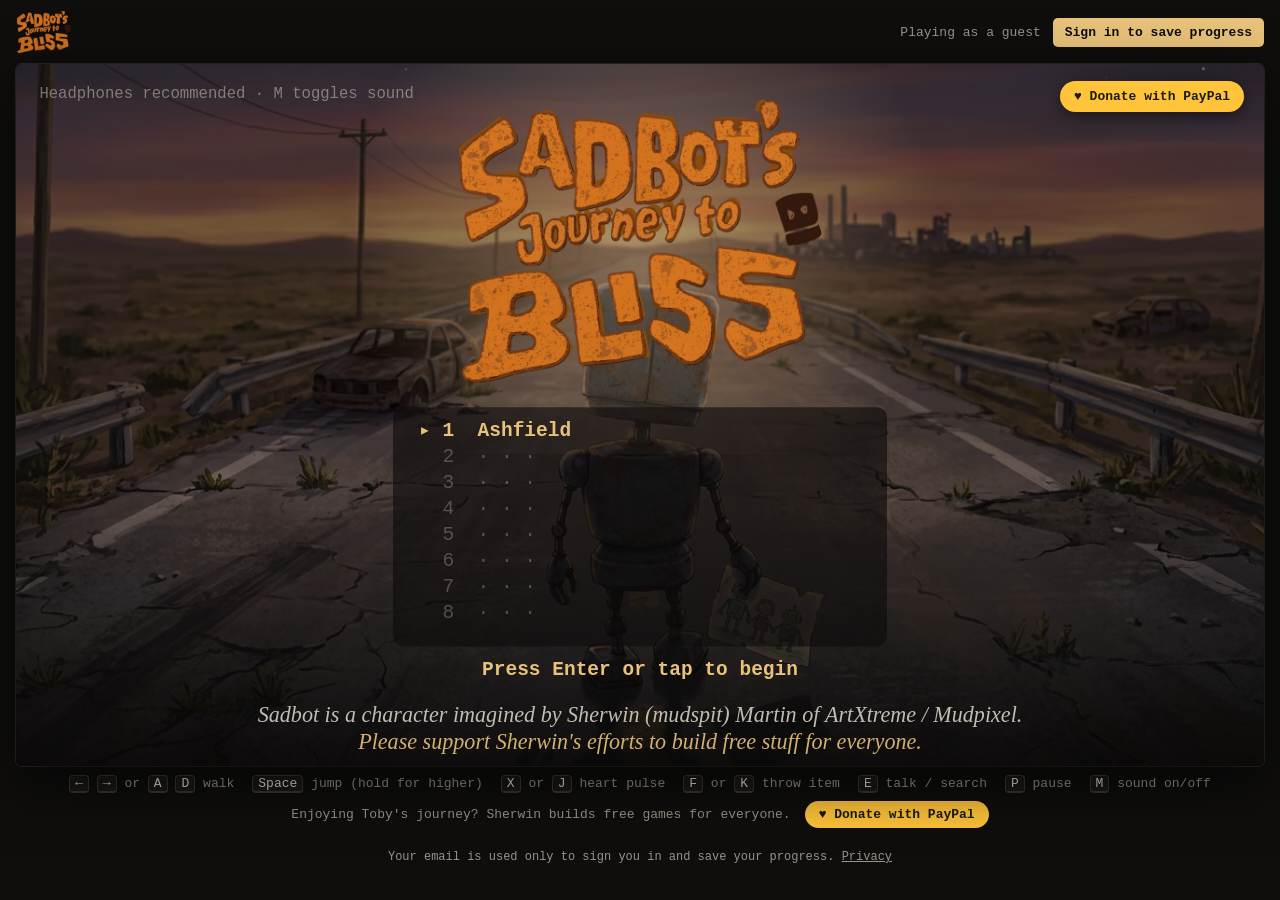
<file: index.html>
<!doctype html>
<html lang="en">
<head>
  <meta charset="utf-8">
  <meta name="viewport" content="width=device-width, initial-scale=1, maximum-scale=1, user-scalable=no, viewport-fit=cover">
  <meta http-equiv="Content-Security-Policy" content="default-src 'self'; script-src 'self'; style-src 'self' https://fonts.googleapis.com; font-src https://fonts.gstatic.com; img-src 'self' data: blob:; media-src 'self'; connect-src 'self' https://tbijvhubsshelptazrtp.supabase.co wss://tbijvhubsshelptazrtp.supabase.co; object-src 'none'; base-uri 'self'; form-action 'self'; upgrade-insecure-requests">
  <meta name="referrer" content="strict-origin-when-cross-origin">
  <meta name="description" content="A side-scrolling adventure about Toby, a rusted companion robot crossing a collapsed world to find Kevin.">
  <meta property="og:title" content="Sadbot's Journey To Bliss">
  <meta property="og:description" content="Help Toby, a sad little robot, cross a broken world to find his boy.">
  <meta property="og:image" content="https://sadbot.mudpixel.com/assets/og.jpg">
  <meta property="og:image:width" content="1200">
  <meta property="og:image:height" content="630">
  <meta property="og:url" content="https://sadbot.mudpixel.com/">
  <meta property="og:type" content="website">
  <meta name="twitter:card" content="summary_large_image">
  <meta name="twitter:image" content="https://sadbot.mudpixel.com/assets/og.jpg">
  <meta name="theme-color" content="#0f0e0d">
  <meta name="mobile-web-app-capable" content="yes">
  <meta name="apple-mobile-web-app-capable" content="yes">
  <meta name="apple-mobile-web-app-status-bar-style" content="black-translucent">
  <meta name="apple-mobile-web-app-title" content="Sadbot">
  <link rel="manifest" href="manifest.webmanifest">
  <title>Sadbot's Journey To Bliss</title>
  <link rel="icon" href="favicon.svg" type="image/svg+xml">
  <link rel="icon" href="favicon.png" type="image/png" sizes="256x256">
  <link rel="apple-touch-icon" href="apple-touch-icon.png">
  <link rel="preconnect" href="https://fonts.googleapis.com">
  <link rel="preconnect" href="https://fonts.gstatic.com" crossorigin>
  <link rel="stylesheet" href="https://fonts.googleapis.com/css2?family=Cormorant+Garamond:ital,wght@0,500;0,600;1,500;1,600&family=Courier+Prime:wght@400;700&display=swap">
  <link rel="stylesheet" href="style.css">
</head>
<body>
  <header class="topbar">
    <a class="brand" href="./" aria-label="Sadbot's Journey To Bliss"><img src="assets/logo-small.webp" alt="Sadbot's Journey To Bliss" width="360" height="284"></a>
    <div class="account" id="account" hidden>
      <span id="acct-status">Playing as a guest</span>
      <button id="acct-btn" type="button">Sign in to save progress</button>
    </div>
  </header>

  <main class="stage">
    <canvas id="game" width="960" height="540" tabindex="0" aria-label="Sadbot's Journey To Bliss game screen"></canvas>
    <a id="donate" class="donate" hidden
       href="https://www.paypal.com/donate/?business=mudspit%40gmail.com&amp;no_recurring=0&amp;item_name=Support+Sadbot%27s+Journey+To+Bliss&amp;currency_code=USD"
       target="_blank" rel="noopener noreferrer">&#9829; Donate with PayPal</a>
    <div class="touch" id="touch">
      <div class="touch-top">
        <button data-act="pause" data-tap type="button" class="small play-only" aria-label="Pause">&#10074;&#10074;</button>
        <button data-act="mute" data-tap type="button" class="small" aria-label="Sound on or off">&#9835;</button>
        <button id="fs-btn" type="button" class="small" aria-label="Full screen">&#x26F6;</button>
      </div>
      <div class="pad-row play-only">
        <div class="dpad" role="group" aria-label="Move left or right">
          <span class="half l" aria-hidden="true">&#9664;</span><span class="half r" aria-hidden="true">&#9654;</span>
        </div>
        <div class="group">
          <button data-act="talk" type="button" class="talk" aria-label="Talk or search">TALK</button>
          <button data-act="pulse" type="button" aria-label="Heart pulse">PULSE</button>
          <button data-act="throw" type="button" class="throw" aria-label="Throw item">THROW</button>
          <button data-act="jump" type="button" class="big" aria-label="Jump">JUMP</button>
        </div>
      </div>
    </div>
    <div class="rotate" id="rotate">
      <div class="phone" aria-hidden="true"></div>
      <p>Turn your phone sideways to play</p>
      <button type="button">Play upright anyway</button>
    </div>
  </main>

  <div class="legend" aria-label="Controls">
    <span><kbd>&larr;</kbd> <kbd>&rarr;</kbd> or <kbd>A</kbd> <kbd>D</kbd> walk</span>
    <span><kbd>Space</kbd> jump (hold for higher)</span>
    <span><kbd>X</kbd> or <kbd>J</kbd> heart pulse</span>
    <span><kbd>F</kbd> or <kbd>K</kbd> throw item</span>
    <span><kbd>E</kbd> talk / search</span>
    <span><kbd>P</kbd> pause</span>
    <span><kbd>M</kbd> sound on/off</span>
  </div>
  <p class="support">
    <span>Enjoying Toby's journey? Sherwin builds free games for everyone.</span>
    <a class="donate-bar" href="https://www.paypal.com/donate/?business=mudspit%40gmail.com&amp;no_recurring=0&amp;item_name=Support+Sadbot%27s+Journey+To+Bliss&amp;currency_code=USD" target="_blank" rel="noopener noreferrer">&#9829; Donate with PayPal</a>
  </p>
  <p class="foot">Your email is used only to sign you in and save your progress. <a href="privacy.html">Privacy</a></p>

  <dialog id="signin" aria-labelledby="signin-title">
    <form id="signin-form" novalidate>
      <h2 id="signin-title">Save your journey</h2>
      <p>Enter your email and we'll send you a one-time sign-in link. No password needed. Open the link on this device and browser.</p>
      <label for="signin-email">Email</label>
      <input id="signin-email" name="email" type="email" required maxlength="254" autocomplete="email" inputmode="email" spellcheck="false">
      <div class="row">
        <button id="signin-cancel" type="button" class="ghost">Cancel</button>
        <button id="signin-send" type="submit">Send link</button>
      </div>
      <p id="signin-msg" role="status" aria-live="polite"></p>
    </form>
  </dialog>

  <script src="vendor/supabase.js"></script>
  <script src="js/core.js"></script>
  <script src="js/draw.js"></script>
  <script src="js/world.js"></script>
  <script src="js/stages.js"></script>
  <script src="js/game.js"></script>
  <script src="js/account.js"></script>
</body>
</html>
</file>
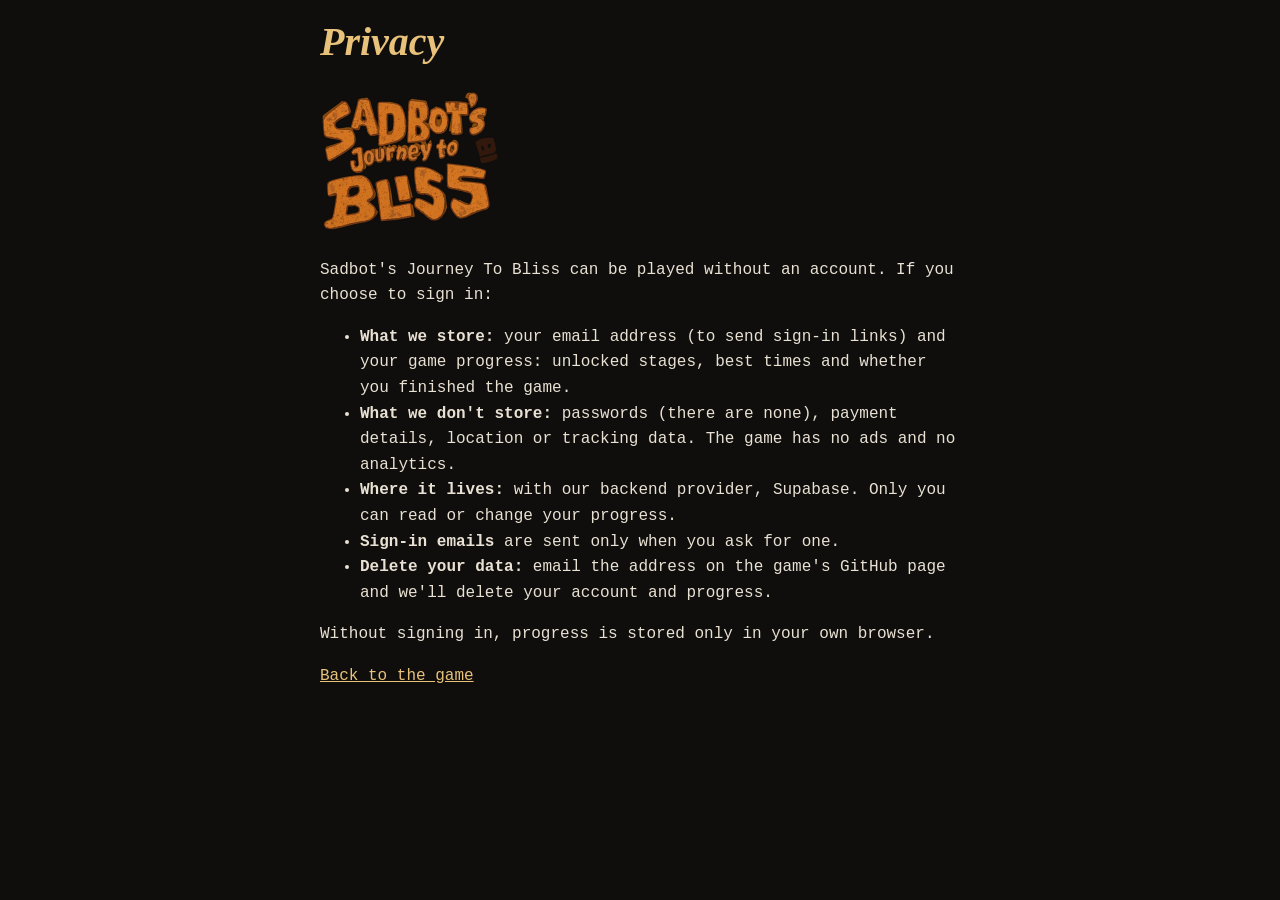
<file: privacy.html>
<!doctype html>
<html lang="en">
<head>
  <meta charset="utf-8">
  <meta name="viewport" content="width=device-width, initial-scale=1">
  <meta http-equiv="Content-Security-Policy" content="default-src 'self'; style-src 'self' https://fonts.googleapis.com; font-src https://fonts.gstatic.com; img-src 'self'; object-src 'none'; base-uri 'self'; form-action 'none'">
  <meta name="referrer" content="strict-origin-when-cross-origin">
  <title>Privacy · Sadbot's Journey To Bliss</title>
  <link rel="icon" href="favicon.svg" type="image/svg+xml">
  <link rel="stylesheet" href="https://fonts.googleapis.com/css2?family=Cormorant+Garamond:ital,wght@1,600&family=Courier+Prime:wght@400;700&display=swap">
  <link rel="stylesheet" href="style.css">
</head>
<body>
  <main class="doc">
    <h1 class="doc-title">Privacy</h1>
    <p><a href="./"><img src="assets/logo-small.webp" alt="Sadbot's Journey To Bliss" width="180" height="142"></a></p>
    <p>Sadbot's Journey To Bliss can be played without an account. If you choose to sign in:</p>
    <ul>
      <li><strong>What we store:</strong> your email address (to send sign-in links) and your game progress: unlocked stages, best times and whether you finished the game.</li>
      <li><strong>What we don't store:</strong> passwords (there are none), payment details, location or tracking data. The game has no ads and no analytics.</li>
      <li><strong>Where it lives:</strong> with our backend provider, Supabase. Only you can read or change your progress.</li>
      <li><strong>Sign-in emails</strong> are sent only when you ask for one.</li>
      <li><strong>Delete your data:</strong> email the address on the game's GitHub page and we'll delete your account and progress.</li>
    </ul>
    <p>Without signing in, progress is stored only in your own browser.</p>
    <p><a href="./">Back to the game</a></p>
  </main>
</body>
</html>
</file>
<file: style.css>
/* Sadbot's Journey To Bliss — page styles.
   Layout: a slim account bar, one 16:9 game screen centred on an ash-dark page, controls legend below.
   Deliberately single-theme (night/ash world). */
:root {
  --bg: #0f0e0d;
  --panel: #1b1916;
  --line: #3b3631;
  --ink: #e9e1d3;
  --muted: #9b9288;
  --gold: #e8c27a;
  --rust: #b0643a;
  --display: "Cormorant Garamond", Georgia, "Times New Roman", serif;
  --mono: "Courier Prime", "Courier New", monospace;
  color-scheme: dark;
}
* { box-sizing: border-box; }
html, body { height: 100%; margin: 0; }
body {
  background: var(--bg);
  color: var(--ink);
  font-family: var(--mono);
  padding-inline: 16px;
  padding-block: 10px;
  display: flex;
  flex-direction: column;
  align-items: center;
  gap: 10px;
}
.topbar {
  width: 100%;
  max-width: min(1280px, calc((100vh - 182px) * 16 / 9));
  display: flex;
  flex-wrap: wrap;
  align-items: center;
  justify-content: space-between;
  gap: 8px 16px;
}
.brand { display: block; line-height: 0; }
.brand img { display: block; height: 44px; width: auto; }
.account { display: flex; flex-wrap: wrap; align-items: center; gap: 8px 12px; font-size: 13px; color: var(--muted); min-width: 0; }
.account span { overflow-wrap: anywhere; }
button {
  font: 700 13px var(--mono);
  color: var(--bg);
  background: var(--gold);
  border: 0;
  border-radius: 5px;
  padding: 7px 12px;
  cursor: pointer;
}
button.ghost { background: transparent; color: var(--ink); border: 1px solid var(--line); }
button:disabled { opacity: 0.5; cursor: default; }
button:focus-visible, input:focus-visible { outline: 2px solid var(--gold); outline-offset: 2px; }
.stage {
  position: relative;
  width: 100%;
  max-width: min(1280px, calc((100vh - 182px) * 16 / 9));
  aspect-ratio: 16 / 9;
}
canvas {
  display: block;
  width: 100%;
  height: 100%;
  background: #000;
  border-radius: 6px;
  box-shadow: 0 20px 60px rgba(0, 0, 0, 0.6), 0 0 0 1px #2a2622;
  outline: none;
  touch-action: none;
}
canvas:focus-visible { box-shadow: 0 0 0 2px var(--gold); }
/* PayPal donate link, shown only on the title screen (toggled from game.js) */
.donate {
  position: absolute;
  top: 2.4%;
  right: 1.6%;
  font: 700 13px var(--mono);
  color: #1c1a17;
  background: #ffc439;
  border-radius: 999px;
  padding: 8px 14px;
  text-decoration: none;
  box-shadow: 0 4px 14px rgba(0, 0, 0, 0.45);
}
.donate:hover, .donate-bar:hover { background: #ffd56b; }
/* Always-visible support line under the game */
.support { display: flex; flex-wrap: wrap; align-items: center; justify-content: center; gap: 8px 14px; margin: 0; font-size: 13px; color: var(--muted); text-align: center; }
.donate-bar { font: 700 13px var(--mono); color: #1c1a17; background: #ffc439; border-radius: 999px; padding: 6px 14px; text-decoration: none; }
.donate-bar:focus-visible { outline: 2px solid var(--ink); outline-offset: 2px; }
.donate:focus-visible { outline: 2px solid var(--ink); outline-offset: 2px; }
@media (max-width: 600px) { .donate { font-size: 11px; padding: 6px 10px; } }
.legend { display: flex; flex-wrap: wrap; justify-content: center; gap: 6px 18px; font-size: 13px; color: var(--muted); max-width: 1280px; }
kbd { font-family: var(--mono); color: var(--ink); border: 1px solid var(--line); border-bottom-width: 2px; border-radius: 4px; padding: 0 5px; background: var(--panel); }
dialog {
  width: min(420px, calc(100vw - 32px));
  background: var(--panel);
  color: var(--ink);
  border: 1px solid var(--line);
  border-radius: 10px;
  padding: 22px;
}
dialog::backdrop { background: rgba(5, 4, 3, 0.7); }
dialog h2 { font-family: var(--display); font-style: italic; font-weight: 600; font-size: 30px; color: var(--gold); margin: 0 0 8px; }
dialog p { font-size: 14px; line-height: 1.5; color: var(--muted); margin: 0 0 14px; }
dialog label { display: block; font-size: 13px; margin-bottom: 6px; }
dialog input {
  width: 100%;
  font: 16px var(--mono);
  color: var(--ink);
  background: var(--bg);
  border: 1px solid var(--line);
  border-radius: 5px;
  padding: 10px;
}
dialog .row { display: flex; justify-content: flex-end; gap: 10px; margin-top: 16px; }
dialog #signin-msg { margin: 14px 0 0; min-height: 1.5em; color: var(--ink); }
.foot { font-size: 12px; color: var(--muted); }
.foot a { color: var(--muted); }
@media (max-width: 600px) { .legend { font-size: 12px; } }

.doc { max-width: 640px; margin-inline: auto; line-height: 1.6; }
.doc-title { font-family: var(--display); font-style: italic; font-weight: 600; font-size: 40px; color: var(--gold); margin: 0 0 8px; }
.doc a { color: var(--gold); }

/* ------------------------------------------------------------------ touch play
   html.touch-ui is set from core.js on phones and tablets.
   Landscape: the game fills the screen and the controls sit in the corners.
   Portrait: the controls sit under the game like a handheld console. */
.touch, .rotate { display: none; }
html.touch-ui { -webkit-tap-highlight-color: transparent; touch-action: manipulation; -webkit-text-size-adjust: 100%; text-size-adjust: 100%; }
html.touch-ui body, html.touch-ui .touch, html.touch-ui .pad-row, html.touch-ui .touch-top { touch-action: manipulation; }
html.touch-ui canvas, html.touch-ui .stage canvas { touch-action: none; -webkit-touch-callout: none; -webkit-user-select: none; user-select: none; }
html.touch-ui body { overscroll-behavior: none; -webkit-user-select: none; user-select: none; }
html.touch-ui .legend { display: none; }
html.touch-ui .touch { display: block; }
html.touch-ui .touch button, html.touch-ui .dpad {
  touch-action: none; -webkit-touch-callout: none; -webkit-user-select: none; user-select: none;
}
.touch-top { position: absolute; top: max(8px, env(safe-area-inset-top)); right: max(8px, env(safe-area-inset-right)); display: flex; gap: 8px; z-index: 3; }
.touch button {
  pointer-events: auto;
  width: 64px; height: 64px; border-radius: 50%;
  background: rgba(20, 18, 16, 0.42);
  border: 1.5px solid rgba(232, 194, 122, 0.6);
  color: var(--ink);
  font: 700 12px var(--mono);
  letter-spacing: 0.04em;
  padding: 0;
}
.touch button.small { width: 42px; height: 42px; font-size: 16px; border-color: rgba(233, 225, 211, 0.35); }
.touch button.big { width: 84px; height: 84px; font-size: 14px; }
.touch button.down, .touch button:active { background: rgba(232, 194, 122, 0.45); color: #1c1a17; }
.touch button.talk { opacity: 0.45; }
html[data-near] .touch button.talk { opacity: 1; background: rgba(232, 194, 122, 0.35); }
.pad-row { position: absolute; left: 0; right: 0; bottom: 0; display: flex; justify-content: space-between; align-items: flex-end; padding: 12px max(12px, env(safe-area-inset-right)) max(12px, env(safe-area-inset-bottom)) max(12px, env(safe-area-inset-left)); pointer-events: none; z-index: 2; }
.pad-row .group { display: flex; gap: 10px; align-items: flex-end; }
.pad-row .group .big { margin-bottom: 18px; }
.dpad {
  pointer-events: auto;
  display: flex; width: 156px; height: 76px;
  border-radius: 38px;
  background: rgba(20, 18, 16, 0.42);
  border: 1.5px solid rgba(232, 194, 122, 0.6);
  overflow: hidden;
}
.dpad .half { flex: 1; display: grid; place-items: center; color: var(--ink); font-size: 22px; }
.dpad .half.l { border-right: 1px solid rgba(232, 194, 122, 0.3); }
.dpad[data-dir="left"] .l, .dpad[data-dir="right"] .r { background: rgba(232, 194, 122, 0.45); color: #1c1a17; }
/* game controls only while playing; pause only while playing */
html:not([data-state="play"]):not([data-state="paused"]) .play-only { display: none !important; }

@media (orientation: landscape) {
  html.touch-ui body { padding: 0; gap: 14px; }
  html.touch-ui .stage {
    order: -1; max-width: none; width: calc(100% + 0px); height: 100vh; height: 100dvh; aspect-ratio: auto;
    display: grid; place-items: center; background: #000; touch-action: pan-y;
  }
  html.touch-ui canvas {
    width: min(100%, 100dvh * 16 / 9); height: auto; aspect-ratio: 16 / 9;
    border-radius: 0; box-shadow: none;
  }
  html.touch-ui .topbar, html.touch-ui .support, html.touch-ui .foot { padding-inline: 16px; }
  html.touch-ui .donate { right: auto; left: max(10px, env(safe-area-inset-left)); top: max(10px, env(safe-area-inset-top)); }
}
@media (orientation: portrait) {
  html.touch-ui .touch { position: relative; width: 100%; max-width: 640px; margin: 8px auto 0; height: 0; }
  html.touch-ui .stage { margin-bottom: 170px; }
  html.touch-ui .pad-row { top: 0; bottom: auto; padding: 10px 2px; }
  html.touch-ui .touch-top { top: 112px; left: 50%; right: auto; transform: translateX(-50%); }
}
@media (orientation: portrait) and (max-width: 440px) {
  .touch .pad-row button { width: 54px; height: 54px; font-size: 11px; }
  .touch .pad-row button.big { width: 68px; height: 68px; }
  .pad-row .group { gap: 7px; }
  .dpad { width: 128px; height: 64px; }
}
@media (orientation: portrait) and (max-width: 700px) {
  html.touch-ui .rotate:not(.dismissed) {
    display: flex; position: fixed; inset: 0; z-index: 20;
    flex-direction: column; align-items: center; justify-content: center; gap: 18px;
    background: rgba(10, 9, 8, 0.94); text-align: center; padding: 24px;
  }
  .rotate p { font: italic 600 26px var(--display); color: var(--gold); margin: 0; }
  .rotate .phone { width: 46px; height: 80px; border: 3px solid var(--ink); border-radius: 9px; animation: tilt 2.4s ease-in-out infinite; }
  .rotate button { background: transparent; color: var(--muted); border: 1px solid var(--line); font-weight: 400; }
}
@keyframes tilt { 0%, 25% { transform: rotate(0); } 55%, 85% { transform: rotate(-90deg); } 100% { transform: rotate(0); } }
@media (prefers-reduced-motion: reduce) { .rotate .phone { animation: none; transform: rotate(-90deg); } }
@media (max-height: 420px) and (orientation: landscape) {
  .touch button { width: 56px; height: 56px; font-size: 11px; }
  .touch button.big { width: 72px; height: 72px; }
  .dpad { width: 136px; height: 66px; }
  .pad-row .group .big { margin-bottom: 10px; }
}

.touch button.throw { font-size: 10px; letter-spacing: 0; }
.touch button.throw.empty { opacity: 0.45; }
</file>
